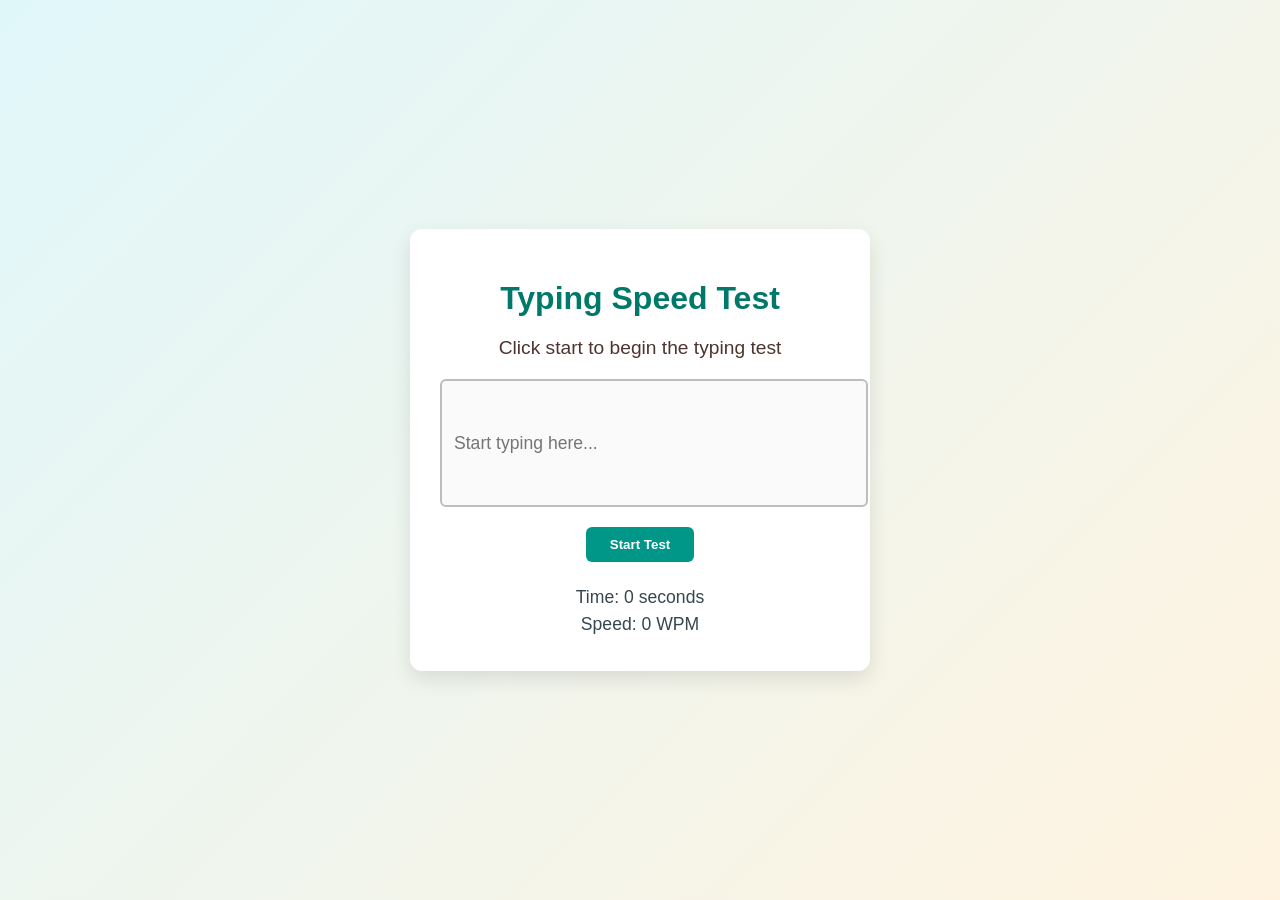
<file: intern3/index.html>
<!DOCTYPE html>
<html lang="en">
<head>
  <meta charset="UTF-8" />
  <meta name="viewport" content="width=device-width, initial-scale=1.0" />
  <title>Typing Speed Test</title>
  <link rel="stylesheet" href="style.css" />
</head>
<body>
  <div class="container">
    <h1>Typing Speed Test</h1>
    <div class="test-text">
      <p id="sentence">Click start to begin the typing test</p>
    </div>
    <input type="text" id="typing-input" placeholder="Start typing here..." />
    <button id="start-btn">Start Test</button>
    <div class="results" id="results">
      <p>Time: <span id="time">0</span> seconds</p>
      <p>Speed: <span id="speed">0</span> WPM</p>
    </div>
  </div>

  <script src="script.js"></script>
</body>
</html>
</file>
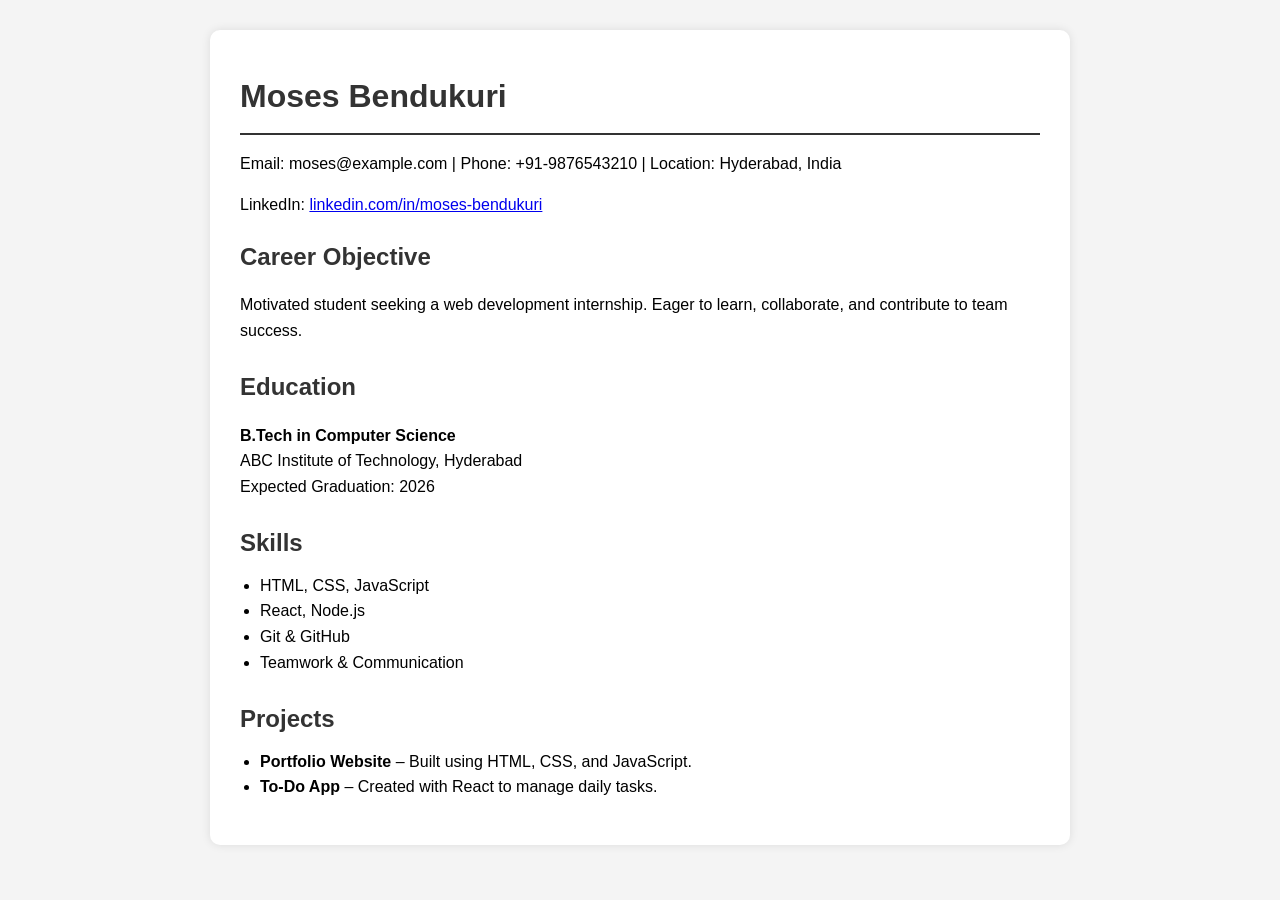
<file: moses.html>
<!DOCTYPE html>
<html lang="en">
<head>
  <meta charset="UTF-8">
  <meta name="viewport" content="width=device-width, initial-scale=1">
  <title>My Resume</title>
  <style>
    body {
      font-family: Arial, sans-serif;
      line-height: 1.6;
      background-color: #f4f4f4;
      margin: 0;
      padding: 0;
    }
    .container {
      max-width: 800px;
      margin: 30px auto;
      background: #fff;
      padding: 20px 30px;
      box-shadow: 0 0 10px rgba(0,0,0,0.1);
      border-radius: 10px;
    }
    h1, h2 {
      color: #333;
      margin-bottom: 10px;
    }
    h1 {
      border-bottom: 2px solid #333;
      padding-bottom: 10px;
    }
    ul {
      margin: 0;
      padding-left: 20px;
    }
    .section {
      margin-bottom: 25px;
    }
  </style>
</head>
<body>
  <div class="container">
    <h1>Moses Bendukuri</h1>
    <p>Email: moses@example.com | Phone: +91-9876543210 | Location: Hyderabad, India</p>
    <p>LinkedIn: <a href="https://linkedin.com/in/moses-bendukuri-764877284" target="_blank">linkedin.com/in/moses-bendukuri</a></p>

    <div class="section">
      <h2>Career Objective</h2>
      <p>Motivated student seeking a web development internship. Eager to learn, collaborate, and contribute to team success.</p>
    </div>

    <div class="section">
      <h2>Education</h2>
      <p><strong>B.Tech in Computer Science</strong><br>
         ABC Institute of Technology, Hyderabad<br>
         Expected Graduation: 2026</p>
    </div>

    <div class="section">
      <h2>Skills</h2>
      <ul>
        <li>HTML, CSS, JavaScript</li>
        <li>React, Node.js</li>
        <li>Git & GitHub</li>
        <li>Teamwork & Communication</li>
      </ul>
    </div>

    <div class="section">
      <h2>Projects</h2>
      <ul>
        <li><strong>Portfolio Website</strong> – Built using HTML, CSS, and JavaScript.</li>
        <li><strong>To-Do App</strong> – Created with React to manage daily tasks.</li>
      </ul>
    </div>
  </div>
</body>
</html>
</file>
<file: intern3/style.css>
/* General body and layout styles */
body {
  font-family: 'Segoe UI', Tahoma, Geneva, Verdana, sans-serif;
  display: flex;
  justify-content: center;
  align-items: center;
  height: 100vh;
  margin: 0;
  background: linear-gradient(135deg, #e0f7fa, #fff3e0);
}

.container {
  text-align: center;
  background-color: #ffffff;
  padding: 30px;
  border-radius: 12px;
  box-shadow: 0 8px 20px rgba(0, 0, 0, 0.1);
  width: 400px;
}

/* Heading styling */
h1 {
  color: #00796b;
  margin-bottom: 20px;
}

/* Sentence to type styling */
#sentence {
  font-size: 1.2em;
  color: #4e342e;
  margin-bottom: 20px;
}

/* Input area styling for typing */
#typing-input {
  width: 100%;
  padding: 12px;
  font-size: 1.1em;
  margin-bottom: 20px;
  border: 2px solid #bdbdbd;
  border-radius: 6px;
  min-height: 100px;
  resize: none;
  background-color: #fafafa;
}

/* Button styling */
#start-btn {
  padding: 10px 24px;
  background-color: #009688;
  color: white;
  font-weight: bold;
  border: none;
  border-radius: 6px;
  cursor: pointer;
  transition: background-color 0.3s ease;
}

#start-btn:hover {
  background-color: #00796b;
}

/* Results section styling */
.results {
  margin-top: 25px;
  font-size: 1.1em;
  color: #37474f;
}

.results p {
  margin: 6px 0;
}
</file>
